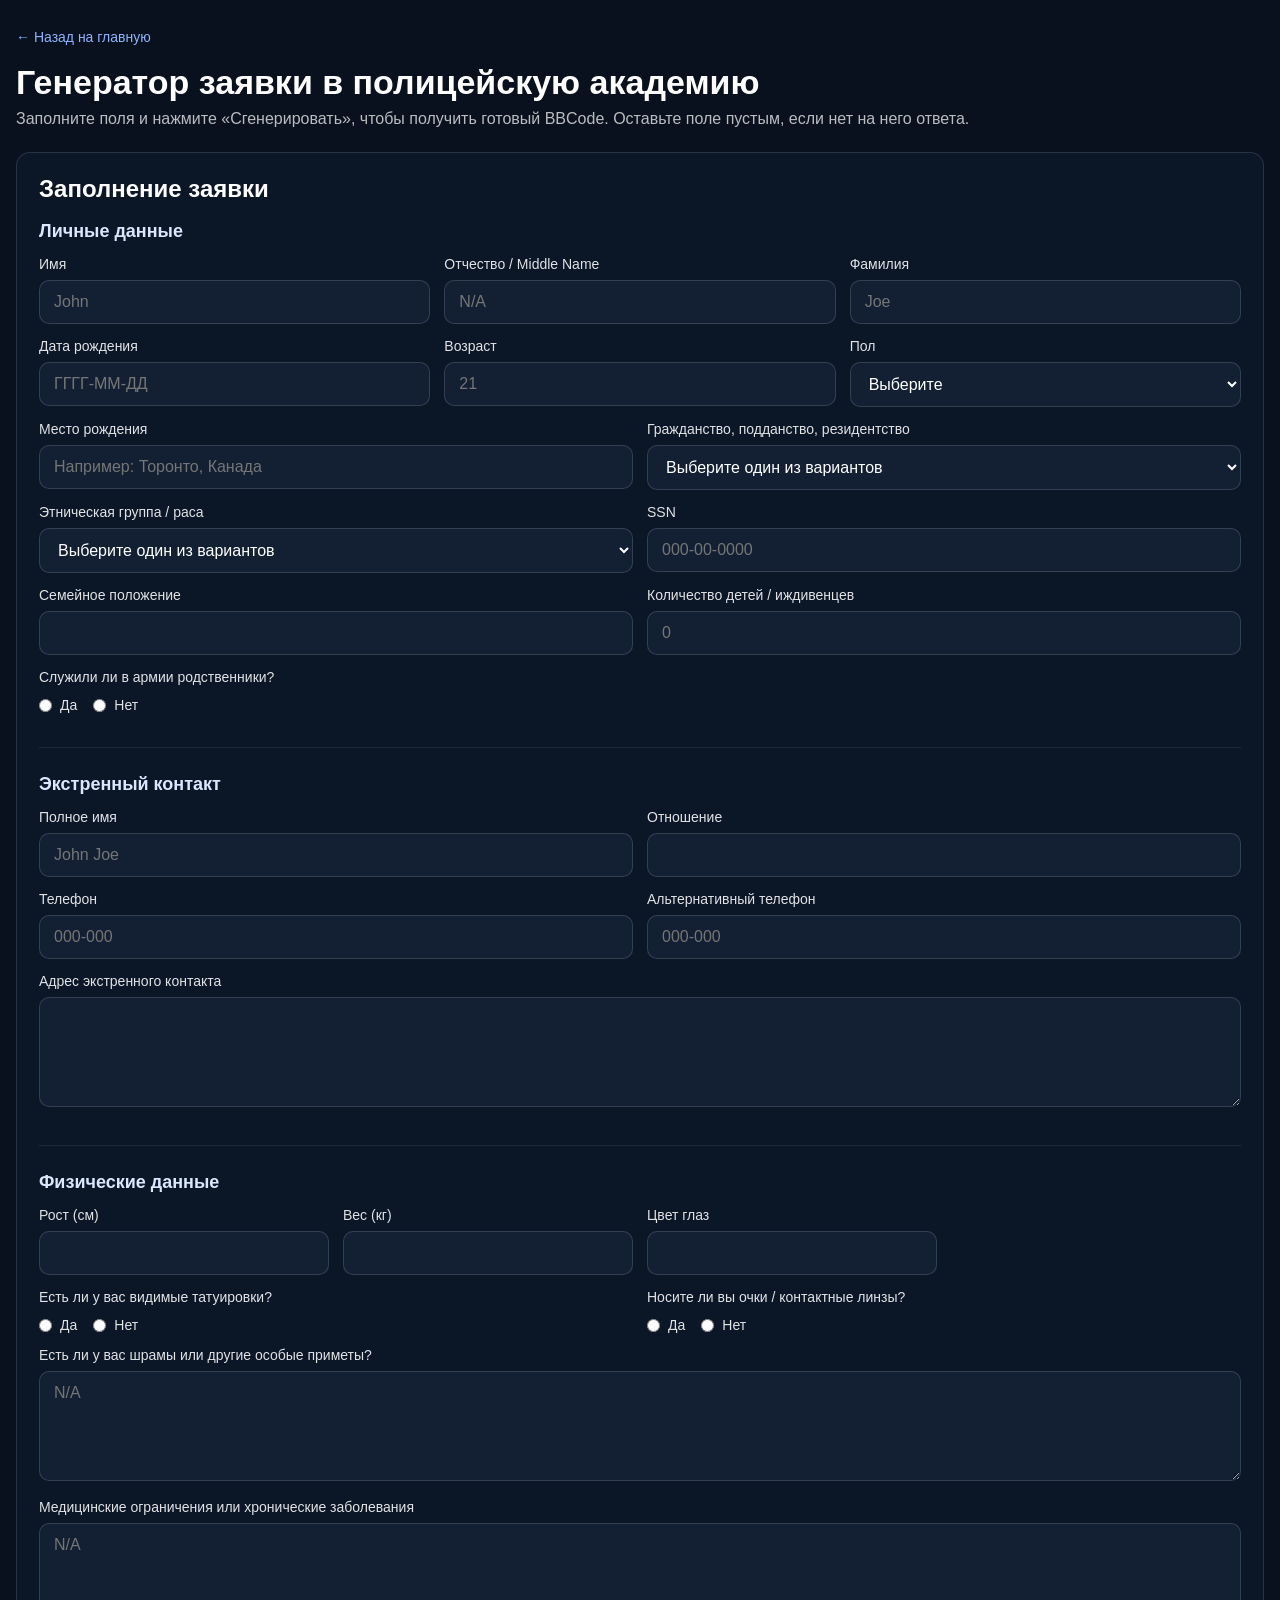
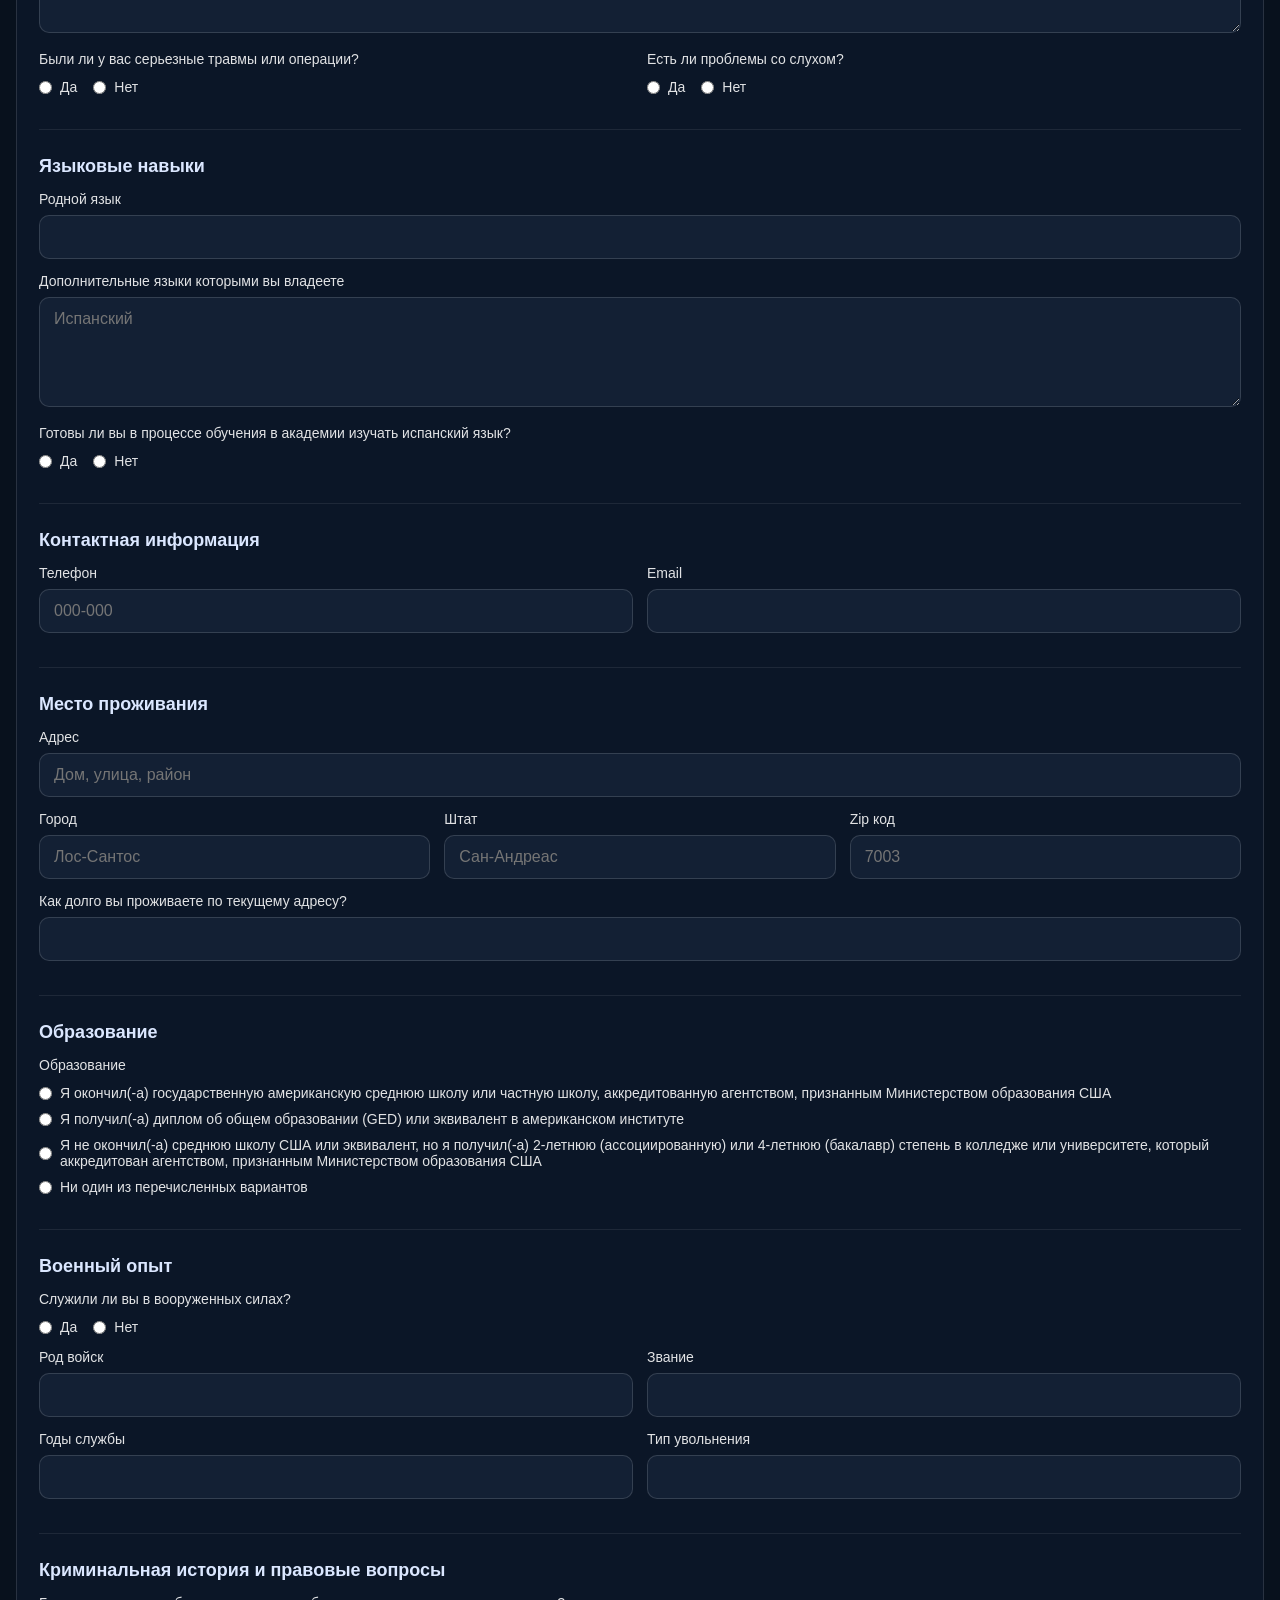
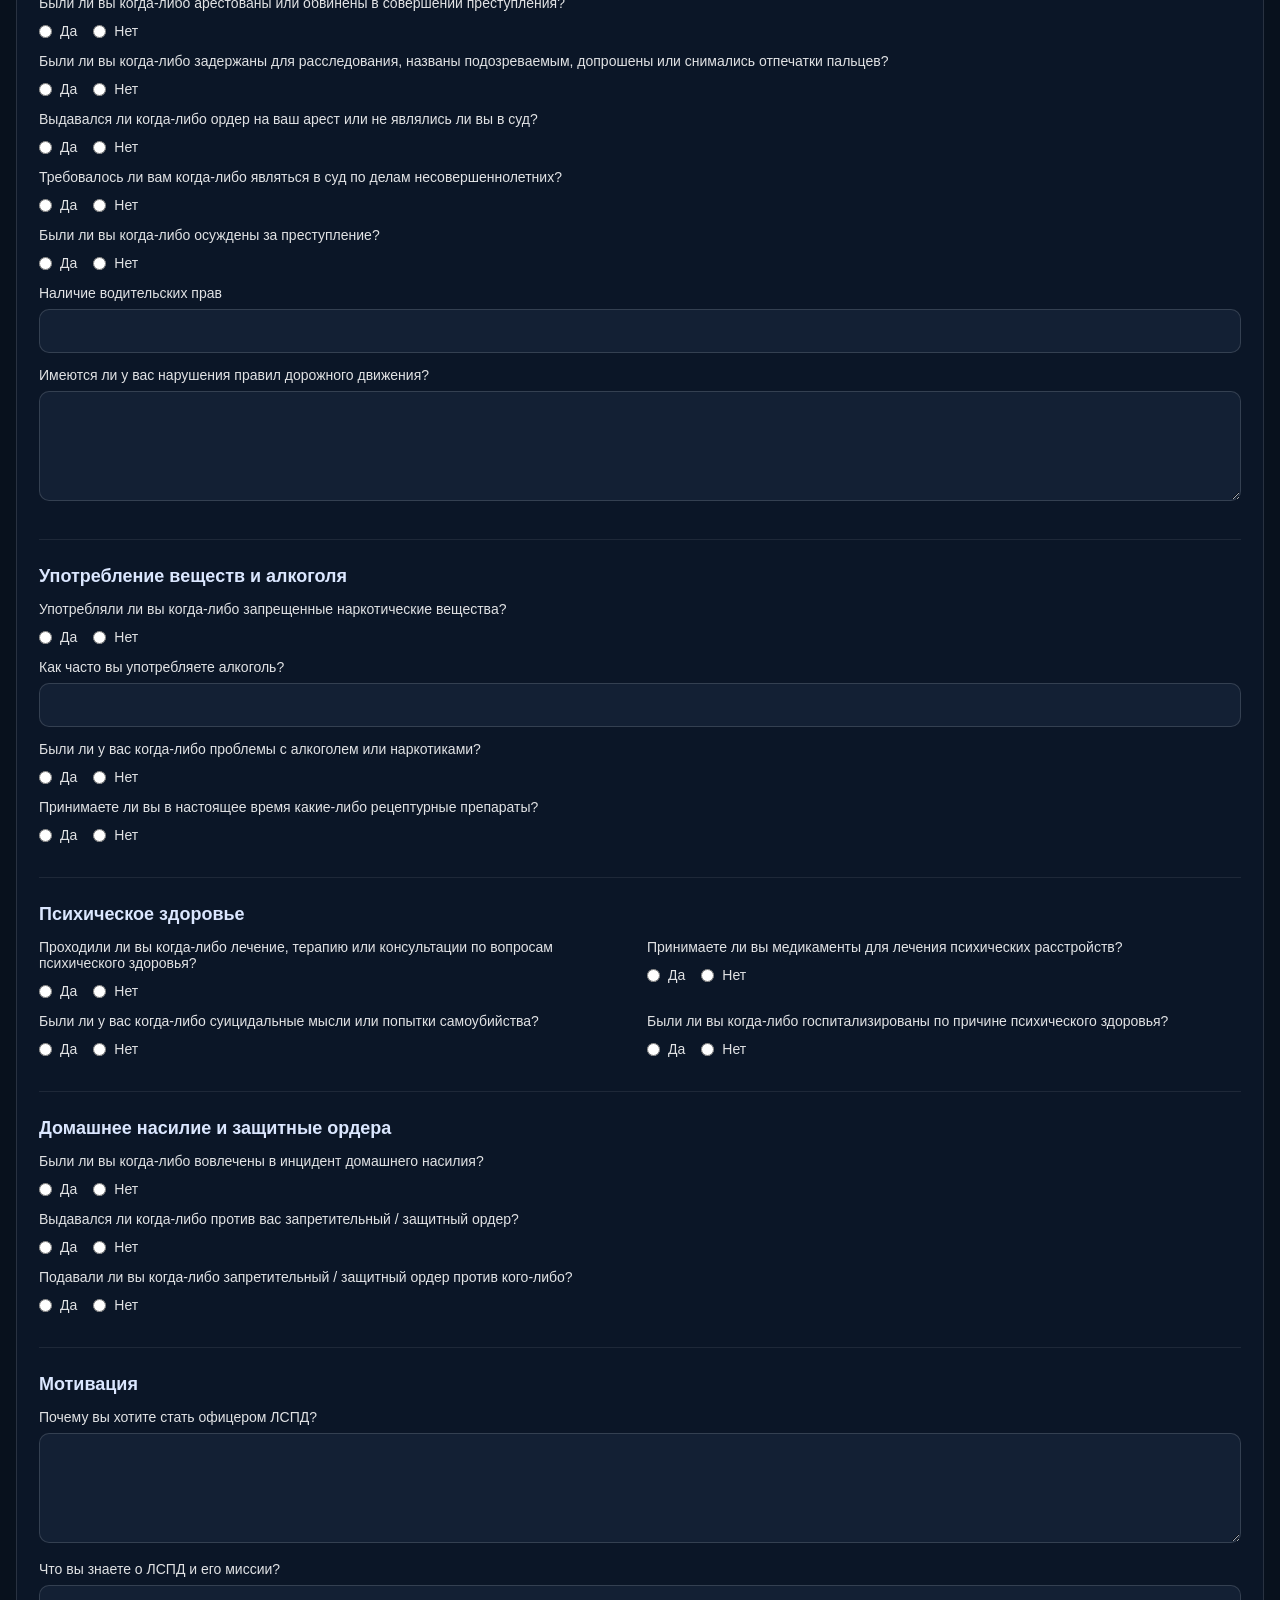
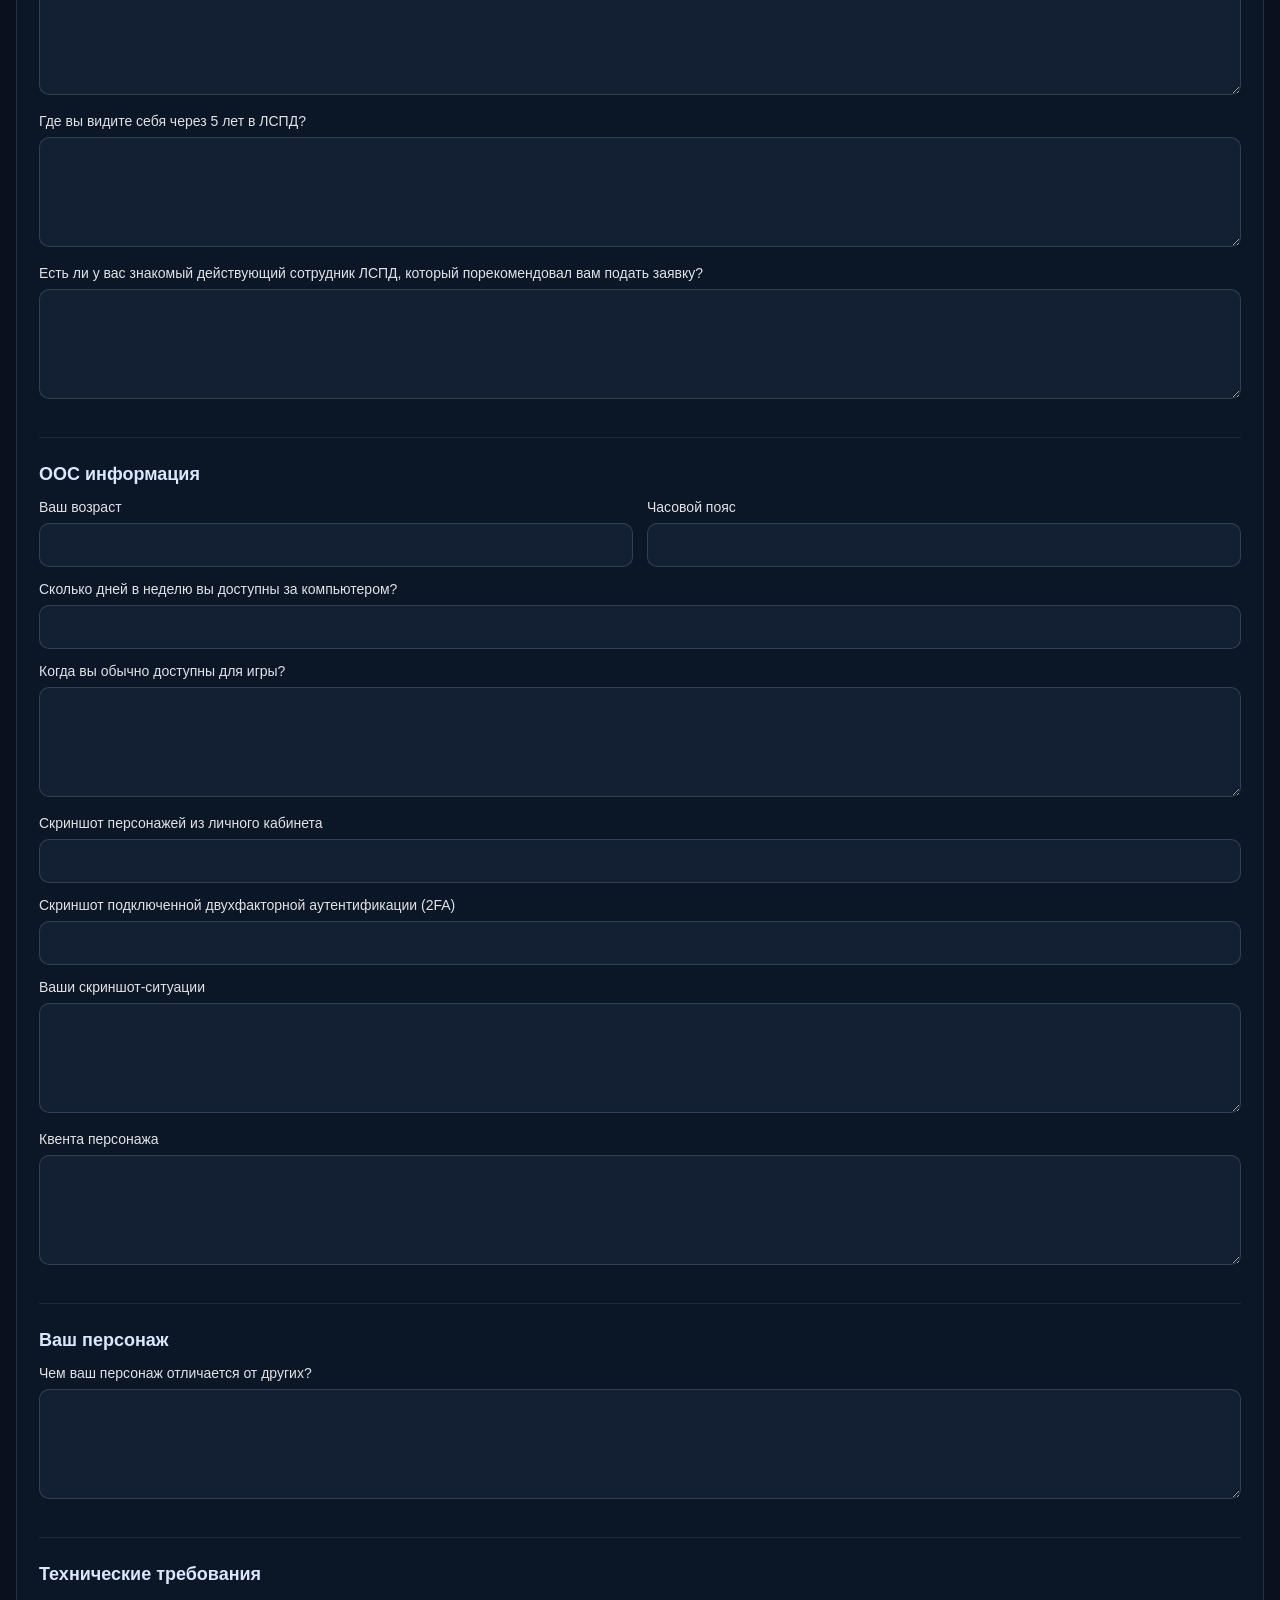
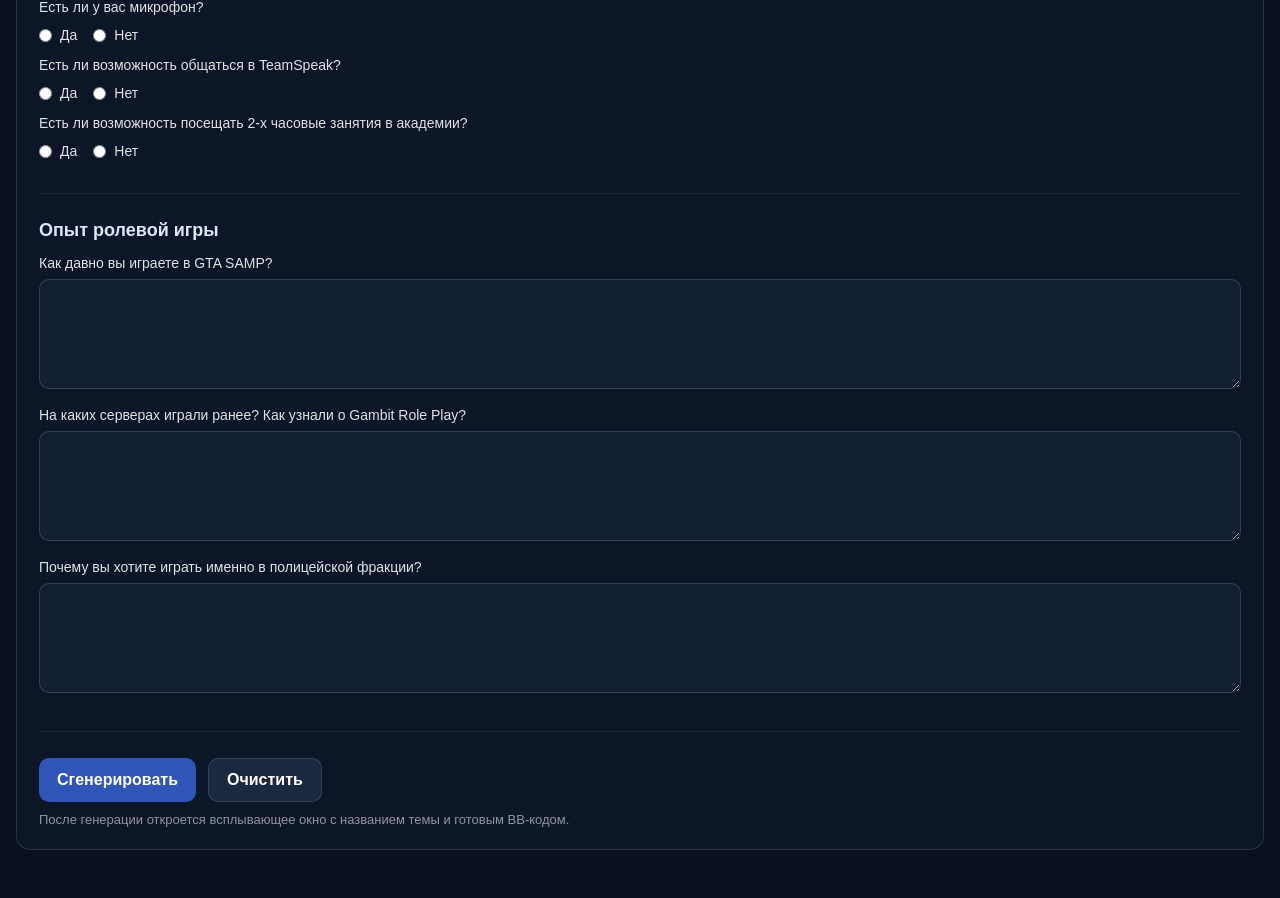
<file: forms/academy-application.html>
<!doctype html>
<html lang="ru">
<head>
  <meta charset="UTF-8">
  <meta name="viewport" content="width=device-width, initial-scale=1.0">
  <title>Генератор заявки в полицейскую академию</title>
  <style>
    * { box-sizing: border-box; }

    body {
      margin: 0;
      font-family: Inter, Arial, sans-serif;
      background: #08111d;
      color: #fff;
    }

    .container {
      width: min(1440px, calc(100% - 32px));
      margin: 0 auto;
      padding: 28px 0 48px;
    }

    .top-link {
      display: inline-block;
      margin-bottom: 18px;
      color: #8fb3ff;
      text-decoration: none;
      font-size: 14px;
    }

    .top-link:hover {
      text-decoration: underline;
    }

    h1 {
      margin: 0 0 8px;
      font-size: 34px;
    }

    .subtitle {
      margin: 0 0 24px;
      color: rgba(255,255,255,.72);
    }

    .layout {
      display: grid;
      grid-template-columns: 1fr;
      gap: 24px;
      align-items: start;
    }

    .panel {
      background: #0b1627;
      border: 1px solid rgba(255,255,255,.12);
      border-radius: 14px;
      padding: 22px;
    }

    .panel h2 {
      margin: 0 0 18px;
      font-size: 24px;
    }

    .section {
      margin-bottom: 26px;
      padding-bottom: 20px;
      border-bottom: 1px solid rgba(255,255,255,.08);
    }

    .section:last-child {
      margin-bottom: 0;
      padding-bottom: 0;
      border-bottom: 0;
    }

    .section h3 {
      margin: 0 0 14px;
      font-size: 18px;
      color: #dbe7ff;
    }

    .field {
      margin-bottom: 14px;
    }

    .field label {
      display: block;
      margin-bottom: 8px;
      font-size: 14px;
      color: rgba(255,255,255,.88);
    }

    .field input,
    .field select,
    .field textarea {
      width: 100%;
      border: 1px solid rgba(255,255,255,.14);
      background: #132034;
      color: #fff;
      border-radius: 10px;
      padding: 12px 14px;
      font: inherit;
      outline: none;
    }

    .field textarea {
      min-height: 110px;
      resize: vertical;
    }

    .field input:focus,
    .field select:focus,
    .field textarea:focus {
      border-color: #2f66ff;
      box-shadow: 0 0 0 3px rgba(47, 102, 255, 0.15);
    }

    .row {
      display: grid;
      grid-template-columns: 1fr 1fr;
      gap: 14px;
    }

    .row-3 {
      display: grid;
      grid-template-columns: 1fr 1fr 1fr;
      gap: 14px;
    }

    .row-4 {
      display: grid;
      grid-template-columns: 1fr 1fr 1fr 1fr;
      gap: 14px;
    }

    .yesno {
      display: flex;
      gap: 16px;
      flex-wrap: wrap;
      padding-top: 4px;
    }

    .yesno label {
      display: inline-flex;
      align-items: center;
      gap: 8px;
      margin: 0;
      cursor: pointer;
      color: rgba(255,255,255,.88);
    }

    .yesno input {
      width: auto;
      margin: 0;
    }

    .actions {
      display: flex;
      flex-wrap: wrap;
      gap: 12px;
      margin-top: 18px;
    }

    button {
      border: 0;
      border-radius: 10px;
      padding: 12px 18px;
      font: inherit;
      font-weight: 600;
      cursor: pointer;
    }

    .btn-primary {
      background: #2f55b8;
      color: white;
    }

    .btn-primary:hover {
      background: #3a66d9;
    }

    .btn-secondary {
      background: #1a2940;
      color: white;
      border: 1px solid rgba(255,255,255,.12);
    }

    .hint {
      margin-top: 10px;
      font-size: 13px;
      color: rgba(255,255,255,.55);
    }

    .notice {
      margin-top: 8px;
      font-size: 13px;
      line-height: 1.5;
      color: rgba(255,255,255,.62);
      background: rgba(255,255,255,.04);
      border: 1px solid rgba(255,255,255,.08);
      border-radius: 10px;
      padding: 12px 14px;
    }

    .modal-overlay {
      position: fixed;
      inset: 0;
      background: rgba(0, 0, 0, 0.45);
      display: none;
      align-items: flex-start;
      justify-content: center;
      padding: 18px;
      z-index: 9999;
    }

    .modal-overlay.show {
      display: flex;
    }

    .modal {
      width: min(100%, 800px);
      background: #ffffff;
      color: #333;
      border-radius: 4px;
      box-shadow: 0 10px 30px rgba(0,0,0,.35);
      overflow: hidden;
    }

    .modal-header {
      display: flex;
      align-items: center;
      justify-content: space-between;
      padding: 18px 16px;
      border-bottom: 1px solid #e5e5e5;
      font-size: 18px;
      color: #333;
    }

    .modal-close {
      background: transparent;
      border: 0;
      color: #888;
      font-size: 30px;
      line-height: 1;
      cursor: pointer;
      padding: 0;
      width: auto;
    }

    .modal-close:hover {
      color: #333;
    }

    .modal-body {
      padding: 18px 30px 18px;
    }

    .modal-field {
      margin-bottom: 16px;
    }

    .modal-label {
      display: block;
      margin-bottom: 10px;
      font-size: 14px;
      color: #333;
    }

    .modal-row {
      display: flex;
      gap: 18px;
      align-items: center;
    }

    .modal-input {
      flex: 1;
      height: 38px;
      border: 1px solid #d6d6d6;
      border-radius: 4px;
      padding: 8px 12px;
      font-size: 15px;
      color: #444;
      background: #fff;
    }

    .modal-copy-btn {
  width: auto;
  min-width: 110px;
  padding: 0 10px;

      height: 38px;
      border: 1px solid #9aa4af;
      border-radius: 4px;
      background: #f8f8f8;
      color: #5d6a75;
      font-size: 14px;
      cursor: pointer;
    }

    .modal-copy-btn:hover {
      background: #eeeeee;
    }

    .modal-textarea-row {
      display: flex;
      gap: 18px;
      align-items: center;
    }

    .modal-textarea {
      flex: 1;
      min-height: 255px;
      resize: vertical;
      border: 1px solid #d6d6d6;
      border-radius: 4px;
      padding: 10px 12px;
      font-size: 15px;
      color: #444;
      background: #fff;
      font-family: Arial, sans-serif;
      line-height: 1.5;
    }

    .modal-footer {
      padding: 14px 16px;
      border-top: 1px solid #e5e5e5;
      display: flex;
      justify-content: flex-end;
      gap: 10px;
      background: #fff;
    }

    .modal-btn {
      border: 0;
      border-radius: 4px;
      height: 40px;
      padding: 0 16px;
      font-size: 14px;
      cursor: pointer;
    }

    .modal-btn-secondary {
      background: #6c757d;
      color: #fff;
    }

    .modal-btn-secondary:hover {
      background: #5c636a;
    }

    .modal-btn-primary {
      background: #0d6efd;
      color: #fff;
    }

    .modal-btn-primary:hover {
      background: #0b5ed7;
    }

    @media (max-width: 900px) {
      .row,
      .row-3,
      .row-4 {
        grid-template-columns: 1fr;
      }

      .modal-row,
      .modal-textarea-row {
        flex-direction: column;
        align-items: stretch;
      }

      .modal-copy-btn {
        width: 100%;
      }
    }
  </style>
</head>
<body>
  <main class="container">
    <a class="top-link" href="../index.html">← Назад на главную</a>
    <h1>Генератор заявки в полицейскую академию</h1>
    <p class="subtitle">Заполните поля и нажмите «Сгенерировать», чтобы получить готовый BBCode. Оставьте поле пустым, если нет на него ответа.</p>

    <div class="layout">
      <section class="panel">
        <h2>Заполнение заявки</h2>

        <form id="academyForm">
          <div class="section">
            <h3>Личные данные</h3>

            <div class="row-3">
              <div class="field">
                <label for="firstName">Имя</label>
                <input id="firstName" type="text" placeholder="John">
              </div>

              <div class="field">
                <label for="middleName">Отчество / Middle Name</label>
                <input id="middleName" type="text" placeholder="N/A">
              </div>

              <div class="field">
                <label for="lastName">Фамилия</label>
                <input id="lastName" type="text" placeholder="Joe">
              </div>
            </div>

            <div class="row-3">
              <div class="field">
                <label for="birthDate">Дата рождения</label>
                <input id="birthDate" type="text" placeholder="ГГГГ-ММ-ДД">
              </div>

              <div class="field">
                <label for="age">Возраст</label>
                <input id="age" type="number" placeholder="21">
              </div>

              <div class="field">
                <label for="gender">Пол</label>
                <select id="gender">
                  <option value="">Выберите</option>
                  <option>Мужчина</option>
                  <option>Женщина</option>
                </select>
              </div>
            </div>

            <div class="row">
              <div class="field">
                <label for="birthPlace">Место рождения</label>
                <input id="birthPlace" type="text" placeholder="Например: Торонто, Канада">
              </div>

              <div class="field">
  <label for="citizenshipStatus">Гражданство, подданство, резидентство</label>
  <select id="citizenshipStatus">
    <option value="">Выберите один из вариантов</option>
    <option>Гражданин США</option>
    <option>Иностранный резидент, имеющий право работать и находящийся в процессе получения гражданства США</option>
    <option>Ни один из перечисленных вариантов</option>
  </select>
</div>
            </div>

            <div class="row">
              <div class="field">
  <label for="nationality">Этническая группа / раса</label>
  <select id="nationality">
    <option value="">Выберите один из вариантов</option>
    <option>Европеоидная</option>
    <option>Темнокожий / Афроамериканец</option>
    <option>Латиноамериканец</option>
    <option>Индеец</option>
    <option>Азиат</option>
    <option>Смешанная</option>
    <option>Другое</option>
  </select>
</div>

              <div class="field">
                <label for="ssn">SSN</label>
                <input id="ssn" type="text" placeholder="000-00-0000">
              </div>
            </div>

            <div class="row">
              <div class="field">
                <label for="maritalStatus">Семейное положение</label>
                <input id="maritalStatus" type="text">
              </div>

              <div class="field">
                <label for="dependents">Количество детей / иждивенцев</label>
                <input id="dependents" type="text" placeholder="0">
              </div>
            </div>

            <div class="field">
              <label>Служили ли в армии родственники?</label>
              <div class="yesno">
                <label><input type="radio" name="familyMilitary" value="Да"> Да</label>
                <label><input type="radio" name="familyMilitary" value="Нет"> Нет</label>
              </div>
            </div>
          </div>

          <div class="section">
            <h3>Экстренный контакт</h3>

            <div class="row">
              <div class="field">
                <label for="emergencyName">Полное имя</label>
                <input id="emergencyName" type="text" placeholder="John Joe">
              </div>

              <div class="field">
                <label for="emergencyRelation">Отношение</label>
                <input id="emergencyRelation" type="text">
              </div>
            </div>

            <div class="row">
              <div class="field">
                <label for="emergencyPhone">Телефон</label>
                <input id="emergencyPhone" type="text" placeholder="000-000">
              </div>

              <div class="field">
                <label for="emergencyAltPhone">Альтернативный телефон</label>
                <input id="emergencyAltPhone" type="text" placeholder="000-000">
              </div>
            </div>

            <div class="field">
              <label for="emergencyAddress">Адрес экстренного контакта</label>
              <textarea id="emergencyAddress"></textarea>
            </div>
          </div>

          <div class="section">
            <h3>Физические данные</h3>

            <div class="row-4">
              <div class="field">
                <label for="height">Рост (см)</label>
                <input id="height" type="text">
              </div>

              <div class="field">
                <label for="weight">Вес (кг)</label>
                <input id="weight" type="text">
              </div>

              <div class="field">
                <label for="eyeColor">Цвет глаз</label>
                <input id="eyeColor" type="text">
              </div>           
            </div>

            <div class="row">
              <div class="field">
                <label>Есть ли у вас видимые татуировки?</label>
                <div class="yesno">
                  <label><input type="radio" name="tattoos" value="Да"> Да</label>
                  <label><input type="radio" name="tattoos" value="Нет"> Нет</label>
                </div>
              </div>

              <div class="field">
                <label>Носите ли вы очки / контактные линзы?</label>
                <div class="yesno">
                  <label><input type="radio" name="glasses" value="Да"> Да</label>
                  <label><input type="radio" name="glasses" value="Нет"> Нет</label>
                </div>
              </div>
            </div>

            <div class="field">
              <label for="scars">Есть ли у вас шрамы или другие особые приметы?</label>
              <textarea id="scars" placeholder="N/A"></textarea>
            </div>

            <div class="field">
              <label for="medicalLimits">Медицинские ограничения или хронические заболевания</label>
              <textarea id="medicalLimits" placeholder="N/A"></textarea>
            </div>

            <div class="row">
              <div class="field">
                <label>Были ли у вас серьезные травмы или операции?</label>
                <div class="yesno">
                  <label><input type="radio" name="injuries" value="Да"> Да</label>
                  <label><input type="radio" name="injuries" value="Нет"> Нет</label>
                </div>
              </div>

              <div class="field">
                <label>Есть ли проблемы со слухом?</label>
                <div class="yesno">
                  <label><input type="radio" name="hearingIssues" value="Да"> Да</label>
                  <label><input type="radio" name="hearingIssues" value="Нет"> Нет</label>
                </div>
              </div>
            </div>
          </div>

          <div class="section">
            <h3>Языковые навыки</h3>

            <div class="field">
              <label for="nativeLanguage">Родной язык</label>
              <input id="nativeLanguage" type="text">
            </div>

            <div class="field">
              <label for="extraLanguagesList">Дополнительные языки которыми вы владеете</label>
              <textarea id="extraLanguagesList" placeholder="Испанский"></textarea>
            </div>

            <div class="field">
              <label>Готовы ли вы в процессе обучения в академии изучать испанский язык?</label>
              <div class="yesno">
                <label><input type="radio" name="learnSpanish" value="Да"> Да</label>
                <label><input type="radio" name="learnSpanish" value="Нет"> Нет</label>
              </div>
            </div>
          </div>

          <div class="section">
            <h3>Контактная информация</h3>

            <div class="row">
              <div class="field">
                <label for="phone">Телефон</label>
                <input id="phone" type="text" placeholder="000-000">
              </div>

              <div class="field">
                <label for="email">Email</label>
                <input id="email" type="email">
              </div>
            </div>
          </div>

          <div class="section">
            <h3>Место проживания</h3>

            <div class="field">
              <label for="homeAddress">Адрес</label>
              <input id="homeAddress" type="text" placeholder="Дом, улица, район">
            </div>

            <div class="row-3">
              <div class="field">
                <label for="city">Город</label>
                <input id="city" type="text" placeholder="Лос-Сантос">
              </div>

              <div class="field">
                <label for="state">Штат</label>
                <input id="state" type="text" placeholder="Сан-Андреас">
              </div>

              <div class="field">
                <label for="zipCode">Zip код</label>
                <input id="zipCode" type="text" placeholder="7003">
              </div>
            </div>

            <div class="field">
              <label for="addressDuration">Как долго вы проживаете по текущему адресу?</label>
              <input id="addressDuration" type="text">
            </div>
          </div>

          <div class="section">
            <h3>Образование</h3>

            <div class="field">
  <label>Образование</label>

  <div class="yesno" style="flex-direction: column; gap: 10px; align-items: flex-start;">

    <label>
      <input type="radio" name="educationLevel" value="Я окончил(-а) государственную американскую среднюю школу или частную школу, аккредитованную агентством, признанным Министерством образования США">
      Я окончил(-а) государственную американскую среднюю школу или частную школу, аккредитованную агентством, признанным Министерством образования США
    </label>

    <label>
      <input type="radio" name="educationLevel" value="Я получил(-а) диплом об общем образовании (GED) или эквивалент в американском институте">
      Я получил(-а) диплом об общем образовании (GED) или эквивалент в американском институте
    </label>

    <label>
      <input type="radio" name="educationLevel" value="Я не окончил(-а) среднюю школу США или эквивалент, но я получил(-а) 2-летнюю (ассоциированную) или 4-летнюю (бакалавр) степень в колледже или университете, который аккредитован агентством, признанным Министерством образования США">
      Я не окончил(-а) среднюю школу США или эквивалент, но я получил(-а) 2-летнюю (ассоциированную) или 4-летнюю (бакалавр) степень в колледже или университете, который аккредитован агентством, признанным Министерством образования США
    </label>

    <label>
      <input type="radio" name="educationLevel" value="Ни один из перечисленных вариантов">
      Ни один из перечисленных вариантов
    </label>

  </div>
</div>

            
          </div>

          <div class="section">
            <h3>Военный опыт</h3>

            <div class="field">
              <label>Служили ли вы в вооруженных силах?</label>
              <div class="yesno">
                <label><input type="radio" name="militaryService" value="Да"> Да</label>
                <label><input type="radio" name="militaryService" value="Нет"> Нет</label>
              </div>
            </div>

            <div class="row">
              <div class="field">
                <label for="militaryBranch">Род войск</label>
                <input id="militaryBranch" type="text">
              </div>

              <div class="field">
                <label for="militaryRank">Звание</label>
                <input id="militaryRank" type="text">
              </div>
            </div>

            <div class="row">
              <div class="field">
                <label for="militaryYears">Годы службы</label>
                <input id="militaryYears" type="text">
              </div>

              <div class="field">
                <label for="militaryDischarge">Тип увольнения</label>
                <input id="militaryDischarge" type="text">
              </div>
            </div>
          </div>

         
          <div class="section">
            <h3>Криминальная история и правовые вопросы</h3>

            <div class="field">
              <label>Были ли вы когда-либо арестованы или обвинены в совершении преступления?</label>
              <div class="yesno">
                <label><input type="radio" name="crime1" value="Да"> Да</label>
                <label><input type="radio" name="crime1" value="Нет"> Нет</label>
              </div>
            </div>

            <div class="field">
              <label>Были ли вы когда-либо задержаны для расследования, названы подозреваемым, допрошены или снимались отпечатки пальцев?</label>
              <div class="yesno">
                <label><input type="radio" name="crime2" value="Да"> Да</label>
                <label><input type="radio" name="crime2" value="Нет"> Нет</label>
              </div>
            </div>

            <div class="field">
              <label>Выдавался ли когда-либо ордер на ваш арест или не являлись ли вы в суд?</label>
              <div class="yesno">
                <label><input type="radio" name="crime3" value="Да"> Да</label>
                <label><input type="radio" name="crime3" value="Нет"> Нет</label>
              </div>
            </div>

            <div class="field">
              <label>Требовалось ли вам когда-либо являться в суд по делам несовершеннолетних?</label>
              <div class="yesno">
                <label><input type="radio" name="crime4" value="Да"> Да</label>
                <label><input type="radio" name="crime4" value="Нет"> Нет</label>
              </div>
            </div>

            <div class="field">
              <label>Были ли вы когда-либо осуждены за преступление?</label>
              <div class="yesno">
                <label><input type="radio" name="crime5" value="Да"> Да</label>
                <label><input type="radio" name="crime5" value="Нет"> Нет</label>
              </div>
            </div>

            <div class="field">
              <label for="driverLicenseStatus">Наличие водительских прав</label>
              <input id="driverLicenseStatus" type="text">
            </div>

            <div class="field">
              <label for="trafficViolations">Имеются ли у вас нарушения правил дорожного движения?</label>
              <textarea id="trafficViolations"></textarea>
            </div>
          </div>

          <div class="section">
            <h3>Употребление веществ и алкоголя</h3>

            <div class="field">
              <label>Употребляли ли вы когда-либо запрещенные наркотические вещества?</label>
              <div class="yesno">
                <label><input type="radio" name="substance1" value="Да"> Да</label>
                <label><input type="radio" name="substance1" value="Нет"> Нет</label>
              </div>
            </div>

            <div class="field">
              <label for="alcoholFrequency">Как часто вы употребляете алкоголь?</label>
              <input id="alcoholFrequency" type="text">
            </div>

            <div class="field">
              <label>Были ли у вас когда-либо проблемы с алкоголем или наркотиками?</label>
              <div class="yesno">
                <label><input type="radio" name="substance2" value="Да"> Да</label>
                <label><input type="radio" name="substance2" value="Нет"> Нет</label>
              </div>
            </div>

            <div class="field">
              <label>Принимаете ли вы в настоящее время какие-либо рецептурные препараты?</label>
              <div class="yesno">
                <label><input type="radio" name="substance3" value="Да"> Да</label>
                <label><input type="radio" name="substance3" value="Нет"> Нет</label>
              </div>
            </div>
          </div>

          <div class="section">
            <h3>Психическое здоровье</h3>

            <div class="row">
              <div class="field">
                <label>Проходили ли вы когда-либо лечение, терапию или консультации по вопросам психического здоровья?</label>
                <div class="yesno">
                  <label><input type="radio" name="mental1" value="Да"> Да</label>
                  <label><input type="radio" name="mental1" value="Нет"> Нет</label>
                </div>
              </div>

              <div class="field">
                <label>Принимаете ли вы медикаменты для лечения психических расстройств?</label>
                <div class="yesno">
                  <label><input type="radio" name="mental2" value="Да"> Да</label>
                  <label><input type="radio" name="mental2" value="Нет"> Нет</label>
                </div>
              </div>
            </div>

            <div class="row">
              <div class="field">
                <label>Были ли у вас когда-либо суицидальные мысли или попытки самоубийства?</label>
                <div class="yesno">
                  <label><input type="radio" name="mental3" value="Да"> Да</label>
                  <label><input type="radio" name="mental3" value="Нет"> Нет</label>
                </div>
              </div>

              <div class="field">
                <label>Были ли вы когда-либо госпитализированы по причине психического здоровья?</label>
                <div class="yesno">
                  <label><input type="radio" name="mental4" value="Да"> Да</label>
                  <label><input type="radio" name="mental4" value="Нет"> Нет</label>
                </div>
              </div>
            </div>
          </div>

          <div class="section">
            <h3>Домашнее насилие и защитные ордера</h3>

            <div class="field">
              <label>Были ли вы когда-либо вовлечены в инцидент домашнего насилия?</label>
              <div class="yesno">
                <label><input type="radio" name="domestic1" value="Да"> Да</label>
                <label><input type="radio" name="domestic1" value="Нет"> Нет</label>
              </div>
            </div>

            <div class="field">
              <label>Выдавался ли когда-либо против вас запретительный / защитный ордер?</label>
              <div class="yesno">
                <label><input type="radio" name="domestic2" value="Да"> Да</label>
                <label><input type="radio" name="domestic2" value="Нет"> Нет</label>
              </div>
            </div>

            <div class="field">
              <label>Подавали ли вы когда-либо запретительный / защитный ордер против кого-либо?</label>
              <div class="yesno">
                <label><input type="radio" name="domestic3" value="Да"> Да</label>
                <label><input type="radio" name="domestic3" value="Нет"> Нет</label>
              </div>
            </div>
          </div>

          
          <div class="section">
            <h3>Мотивация</h3>

            <div class="field">
              <label for="motivation1">Почему вы хотите стать офицером ЛСПД?</label>
              <textarea id="motivation1"></textarea>
            </div>

            <div class="field">
              <label for="motivation2">Что вы знаете о ЛСПД и его миссии?</label>
              <textarea id="motivation2"></textarea>
            </div>

            <div class="field">
              <label for="motivation3">Где вы видите себя через 5 лет в ЛСПД?</label>
              <textarea id="motivation3"></textarea>
            </div>

            <div class="field">
              <label for="recommendation">Есть ли у вас знакомый действующий сотрудник ЛСПД, который порекомендовал вам подать заявку?</label>
              <textarea id="recommendation"></textarea>
            </div>
          </div>

          <div class="section">
            <h3>OOC информация</h3>

            <div class="row">
              <div class="field">
                <label for="oocAge">Ваш возраст</label>
                <input id="oocAge" type="text">
              </div>

              <div class="field">
                <label for="oocTimezone">Часовой пояс</label>
                <input id="oocTimezone" type="text">
              </div>
            </div>

            <div class="field">
              <label for="oocDays">Сколько дней в неделю вы доступны за компьютером?</label>
              <input id="oocDays" type="text">
            </div>

            <div class="field">
              <label for="oocTime">Когда вы обычно доступны для игры?</label>
              <textarea id="oocTime"></textarea>
            </div>

            <div class="field">
              <label for="oocCabinet">Скриншот персонажей из личного кабинета</label>
              <input id="oocCabinet" type="text">
            </div>

            <div class="field">
              <label for="ooc2fa">Скриншот подключенной двухфакторной аутентификации (2FA)</label>
              <input id="ooc2fa" type="text">
            </div>

            <div class="field">
              <label for="oocSs">Ваши скриншот-ситуации</label>
              <textarea id="oocSs"></textarea>
            </div>

            <div class="field">
              <label for="oocBio">Квента персонажа</label>
              <textarea id="oocBio"></textarea>
            </div>
          </div>

          <div class="section">
            <h3>Ваш персонаж</h3>

            <div class="field">
              <label for="characterDifference">Чем ваш персонаж отличается от других?</label>
              <textarea id="characterDifference"></textarea>
            </div>
          </div>

          <div class="section">
            <h3>Технические требования</h3>

            <div class="field">
              <label>Есть ли у вас микрофон?</label>
              <div class="yesno">
                <label><input type="radio" name="techMic" value="Да"> Да</label>
                <label><input type="radio" name="techMic" value="Нет"> Нет</label>
              </div>
            </div>

            <div class="field">
              <label>Есть ли возможность общаться в TeamSpeak?</label>
              <div class="yesno">
                <label><input type="radio" name="techTs" value="Да"> Да</label>
                <label><input type="radio" name="techTs" value="Нет"> Нет</label>
              </div>
            </div>

            <div class="field">
              <label>Есть ли возможность посещать 2-х часовые занятия в академии?</label>
              <div class="yesno">
                <label><input type="radio" name="techAcademy" value="Да"> Да</label>
                <label><input type="radio" name="techAcademy" value="Нет"> Нет</label>
              </div>
            </div>
          </div>

          <div class="section">
            <h3>Опыт ролевой игры</h3>

            <div class="field">
              <label for="rp1">Как давно вы играете в GTA SAMP?</label>
              <textarea id="rp1"></textarea>
            </div>

            <div class="field">
              <label for="rp2">На каких серверах играли ранее? Как узнали о Gambit Role Play?</label>
              <textarea id="rp2"></textarea>
            </div>

            <div class="field">
              <label for="rp3">Почему вы хотите играть именно в полицейской фракции?</label>
              <textarea id="rp3"></textarea>
            </div>
          </div>

          
          <div class="actions">
            <button type="submit" class="btn-primary">Сгенерировать</button>
            <button type="reset" class="btn-secondary">Очистить</button>
          </div>

          <div class="hint">После генерации откроется всплывающее окно с названием темы и готовым BB-кодом.</div>
        </form>
      </section>
    </div>
  </main>

  <div class="modal-overlay" id="bbcodeModal">
    <div class="modal">
      <div class="modal-header">
        <span>Here is your BBCode!</span>
        <button type="button" class="modal-close" id="closeModalBtn">&times;</button>
      </div>

      <div class="modal-body">
        <div class="modal-field">
          <label class="modal-label" for="topicName">Topic Name</label>
          <div class="modal-row">
            <input type="text" id="topicName" class="modal-input" readonly>
            <button type="button" class="modal-copy-btn" id="copyTopicBtn">Копировать</button>
          </div>
        </div>

        <div class="modal-field">
          <label class="modal-label" for="bbcodeOutput">BBCode</label>
          <div class="modal-textarea-row">
            <textarea id="bbcodeOutput" class="modal-textarea" readonly></textarea>
            <button type="button" class="modal-copy-btn" id="copyBbcodeBtn">Копировать</button>
          </div>
        </div>
      </div>

      <div class="modal-footer">
        <button type="button" class="modal-btn modal-btn-secondary" id="closeFooterBtn">Закрыть</button>
        <button type="button" class="modal-btn modal-btn-primary" id="createApplicationBtn">Создать тему</button>
      </div>
    </div>
  </div>

  <script>
    const form = document.getElementById("academyForm");

    const modal = document.getElementById("bbcodeModal");
    const topicNameInput = document.getElementById("topicName");
    const bbcodeOutput = document.getElementById("bbcodeOutput");

    const copyTopicBtn = document.getElementById("copyTopicBtn");
    const copyBbcodeBtn = document.getElementById("copyBbcodeBtn");

    const closeModalBtn = document.getElementById("closeModalBtn");
    const closeFooterBtn = document.getElementById("closeFooterBtn");
    const createApplicationBtn = document.getElementById("createApplicationBtn");

    function val(id) {
      const el = document.getElementById(id);
      return el ? el.value.trim() : "";
    }

    function radio(name) {
      const checked = document.querySelector(`input[name="${name}"]:checked`);
      return checked ? checked.value : "Не указано";
    }

    function nowDate() {
      const d = new Date();
      return d.toLocaleDateString("ru-RU") + ", " + d.toLocaleTimeString("ru-RU");
    }

    function makeApplicationId() {
      const d = new Date();
      const day = String(d.getDate()).padStart(2, "0");
      const month = String(d.getMonth() + 1).padStart(2, "0");
      const year = String(d.getFullYear()).slice(-2);
      const rand = Math.floor(1000 + Math.random() * 9000);
      return `#02-APP-${day}${month}${year}-${rand}`;
    }

    function makeTopicName() {
  const firstName = val("firstName") || "Name";
  const lastName = val("lastName") || "Surname";

  const d = new Date();
  const day = String(d.getDate()).padStart(2, "0");
  const month = String(d.getMonth() + 1).padStart(2, "0");
  const year = String(d.getFullYear()).slice(-2);

  return `AC#01/APR${day}${month}${year}/${firstName} ${lastName}`;
}

    function normalizeMultiline(text, fallback = "-") {
      if (!text) return fallback;
      return text;
    }

    function buildBBCode() {
      const applicationId = makeApplicationId();

      return `[textarea][size=180][b]LSPD ACADEMY APPLICATION[/b][/size]

[hr][/hr]
[size=120][b]IC INFORMATION[/b][/size][hr][/hr][doc_b=ЛИЧНЫЕ ДАННЫЕ][coll3][a=Имя]${val("firstName") || "-"}[/a]|[a=Отчество (Middle Name)]${val("middleName") || "n/a"}[/a]|[a=Фамилия]${val("lastName") || "-"}[/a][/coll3][coll3][a=Дата рождения]${val("birthDate") || "-"}[/a]|[a=Возраст]${val("age") || "-"}[/a]|[a=Пол]${val("gender") || "-"}[/a][/coll3][coll][a=Место рождения]${val("birthPlace") || "-"}[/a]|[a=Гражданство США]${val("citizenshipStatus") || "-"}[/a][/coll][coll][a=Национальность]${val("nationality") || "-"}[/a]|[a=SSN (Social Security Number)]${val("ssn") || "-"}[/a][/coll][coll][a=Семейное положение]${val("maritalStatus") || "-"}[/a]|[a=Количество детей/иждивенцев]${val("dependents") || "0"}[/a][/coll][a=Служили ли в армии родственники?]${radio("familyMilitary")}[/a][/doc_b][doc_b=ЭКСТРЕННЫЙ КОНТАКТ][coll][a=Полное имя]${val("emergencyName") || "-"}[/a]|[a=Отношение]${val("emergencyRelation") || "-"}[/a][/coll][coll][a=Телефон]${val("emergencyPhone") || "-"}[/a]|[a=Альтернативный телефон]${val("emergencyAltPhone") || "n/a"}[/a][/coll][a=Адрес экстренного контакта]${val("emergencyAddress") || "-"}[/a][/doc_b][doc_b=ФИЗИЧЕСКИЕ ДАННЫЕ][coll4][a=Рост (см)]${val("height") || "-"}[/a]|[a=Вес (кг)]${val("weight") || "-"}[/a]|[a=Цвет глаз]${val("eyeColor") || "-"}[/a]|[/coll4][coll][a=Есть ли у вас видимые татуировки?]${radio("tattoos")}[/a]|[a=Носите ли вы очки/контактные линзы?]${radio("glasses")}[/a][/coll][a=Есть ли у вас шрамы или другие особые приметы?]${val("scars") || "N/A"}[/a][a=Медицинские ограничения или хронические заболевания]${val("medicalLimits") || "N/A"}[/a][coll][a=Были ли у вас серьезные травмы или операции?]${radio("injuries")}[/a]|[a=Есть ли проблемы со слухом?]${radio("hearingIssues")}[/a][/coll][/doc_b][doc_b=ЯЗЫКОВЫЕ НАВЫКИ][a=Родной язык]${val("nativeLanguage") || "-"}[/a][a=Дополнительные языки которыми вы владеете][/a]
${normalizeMultiline(val("extraLanguagesList"))}
[a=Готовы ли вы в процессе обучения в академии изучать испанский язык?]${radio("learnSpanish")}[/a][/doc_b][doc_b=КОНТАКТНАЯ ИНФОРМАЦИЯ][coll][a=Телефон]${val("phone") || "-"}[/a]|[a=Email]${val("email") || "-"}[/a][/coll][/doc_b][doc_b=МЕСТО ПРОЖИВАНИЯ][a=Адрес]${val("homeAddress") || "-"}[/a][coll3][a=Город]${val("city") || "-"}[/a]|[a=Штат]${val("state") || "-"}[/a]|[a=Zip код]${val("zipCode") || "-"}[/a][/coll3][a=Как долго вы проживаете по текущему адресу?]${val("addressDuration") || "-"}[/a][/doc_b][doc_b=ОБРАЗОВАНИЕ][/doc_b][doc_b=ВОЕННЫЙ ОПЫТ][a=Служили ли вы в вооруженных силах?]${radio("militaryService")}[/a][coll][a=Род войск]${val("militaryBranch") || "-"}[/a]|[a=Звание]${val("militaryRank") || "-"}[/a][/coll][coll][a=Годы службы]${val("militaryYears") || "-"}[/a]|[a=Тип увольнения]${val("militaryDischarge") || "-"}[/a][/coll][/doc_b][doc_b=КРИМИНАЛЬНАЯ ИСТОРИЯ И ПРАВОВЫЕ ВОПРОСЫ][a=Были ли вы когда-либо арестованы или обвинены в совершении преступления (включая дела, которые были закрыты, отклонены или смягчены)?]${radio("crime1")}[/a][a=Были ли вы когда-либо задержаны для расследования, названы подозреваемым в полицейском отчете, допрошены или снимались отпечатки пальцев правоохранительными органами?]${radio("crime2")}[/a][a=Выдавался ли когда-либо ордер на ваш арест или не являлись ли вы в суд по уголовному делу?]${radio("crime3")}[/a][a=Требовалось ли вам когда-либо являться в суд по делам несовершеннолетних за действие, которое было бы преступлением, если бы было совершено взрослым?]${radio("crime4")}[/a][a=Были ли вы когда-либо осуждены за преступление (felony или misdemeanor)?]${radio("crime5")}[/a][a=Наличие водительских прав]${val("driverLicenseStatus") || "-"}[/a][a=Имеются ли у вас нарушения правил дорожного движения (включая DUI, превышение скорости, и т.д.)?]${val("trafficViolations") || "-"}[/a][/doc_b][doc_b=УПОТРЕБЛЕНИЕ ВЕЩЕСТВ И АЛКОГОЛЯ][a=Употребляли ли вы когда-либо запрещенные наркотические вещества?]${radio("substance1")}[/a][a=Как часто вы употребляете алкоголь?]${val("alcoholFrequency") || "-"}[/a][a=Были ли у вас когда-либо проблемы с алкоголем или наркотиками (зависимость, лечение, реабилитация)?]${radio("substance2")}[/a][a=Принимаете ли вы в настоящее время какие-либо рецептурные препараты?]${radio("substance3")}[/a][/doc_b][doc_b=ПСИХИЧЕСКОЕ ЗДОРОВЬЕ][coll][a=Проходили ли вы когда-либо лечение, терапию или консультации по вопросам психического здоровья?]${radio("mental1")}[/a]|[a=Принимаете ли вы медикаменты для лечения психических расстройств (депрессия, тревожность, ПТСР и т.д.)?]${radio("mental2")}[/a][/coll][coll][a=Были ли у вас когда-либо суицидальные мысли или попытки самоубийства?]${radio("mental3")}[/a]|[a=Были ли вы когда-либо госпитализированы по причине психического здоровья?]${radio("mental4")}[/a][/coll][/doc_b][doc_b=ДОМАШНЕЕ НАСИЛИЕ И ЗАЩИТНЫЕ ОРДЕРА][a=Были ли вы когда-либо вовлечены в инцидент домашнего насилия (как обвиняемый или как жертва)?]${radio("domestic1")}[/a][a=Выдавался ли когда-либо против вас запретительный/защитный ордер (restraining order / protective order)?]${radio("domestic2")}[/a][a=Подавали ли вы когда-либо запретительный/защитный ордер против кого-либо?]${radio("domestic3")}[/a][/doc_b][doc_b=МОТИВАЦИЯ][a=Почему вы хотите стать офицером ЛСПД?]${val("motivation1") || "-"}[/a][a=Что вы знаете о ЛСПД и его миссии?]${val("motivation2") || "-"}[/a][a=Где вы видите себя через 5 лет в ЛСПД?]${val("motivation3") || "-"}[/a][/doc_b][doc_b=РЕКОМЕНДАЦИИ И НАПРАВЛЕНИЯ][a=Есть ли у вас знакомый действующий сотрудник ЛСПД, который порекомендовал вам подать заявку на службу или может дать вам рекомендацию?]${val("recommendation") || "-"}[/a][/doc_b][hr][/hr][size=120][b]OOC INFORMATION[/b][/size][hr][/hr][doc_b=ИНФОРМАЦИЯ ОБ ИГРОКЕ][coll][a=Ваш возраст]${val("oocAge") || "-"}[/a]|[a=Часовой пояс]${val("oocTimezone") || "-"}[/a][/coll][a=Сколько дней в неделю вы доступны за компьютером?]${val("oocDays") || "-"}[/a][a=Когда вы обычно доступны для игры?]${val("oocTime") || "-"}[/a][a=Скриншот персонажей из личного кабинета]${val("oocCabinet") || "-"}[/a][a=Скриншот подключенной двухфакторной аутентификации (2FA)]${val("ooc2fa") || "-"}[/a][a=Ваши скриншот-ситуации (если когда-либо делали)]${val("oocSs") || "-"}[/a][a=Квента персонажа]${val("oocBio") || "-"}[/a][/doc_b][doc_b=ВАШ ПЕРСОНАЖ][a=Опишите очень кратко и тезисно, чем ваш персонаж отличается от других? Считаете ли вы, что остальным будет интересно взаимодействовать с вашим персонажем?]${val("characterDifference") || "-"}[/a][/doc_b][doc_b=ТЕХНИЧЕСКИЕ ТРЕБОВАНИЯ][a=Есть ли у вас микрофон?]${radio("techMic")}[/a][a=Есть ли возможность общаться в TeamSpeak?]${radio("techTs")}[/a][a=Есть ли возможность посещать 2-х часовые занятия в академии?]${radio("techAcademy")}[/a][/doc_b][doc_b=ОПЫТ РОЛЕВОЙ ИГРЫ][a=Как давно вы играете в GTA SAMP?]${val("rp1") || "-"}[/a][a=На каких серверах играли ранее? Как узнали о Gambit Role Play?]${val("rp2") || "-"}[/a][a=Почему вы хотите играть именно в полицейской фракции?]${val("rp3") || "-"}[/a][/doc_b][hr][/hr][size=85][i]Заявка подана: ${nowDate()}[/i][/size][/textarea]`;
    }

    function openModal() {
      modal.classList.add("show");
    }

    function closeModal() {
      modal.classList.remove("show");
    }

    async function copyText(text, button) {
      try {
        await navigator.clipboard.writeText(text);
        const old = button.textContent;
        button.textContent = "Скопировано";
        setTimeout(() => {
          button.textContent = old;
        }, 1200);
      } catch {
        alert("Не удалось скопировать текст.");
      }
    }

    form.addEventListener("submit", function(e) {
      e.preventDefault();

      const topicName = makeTopicName();
      const bbcode = buildBBCode();

      topicNameInput.value = topicName;
      bbcodeOutput.value = bbcode;

      openModal();
    });

    copyTopicBtn.addEventListener("click", function() {
      copyText(topicNameInput.value, copyTopicBtn);
    });

    copyBbcodeBtn.addEventListener("click", function() {
      copyText(bbcodeOutput.value, copyBbcodeBtn);
    });

    closeModalBtn.addEventListener("click", closeModal);
    closeFooterBtn.addEventListener("click", closeModal);

    modal.addEventListener("click", function(e) {
      if (e.target === modal) {
        closeModal();
      }
    });

    createApplicationBtn.addEventListener("click", function() {
  window.open("https://lspolice.ru/posting.php?mode=post&f=961", "_blank", "noopener,noreferrer");
});
  </script>
</body>
</html>
</file>
